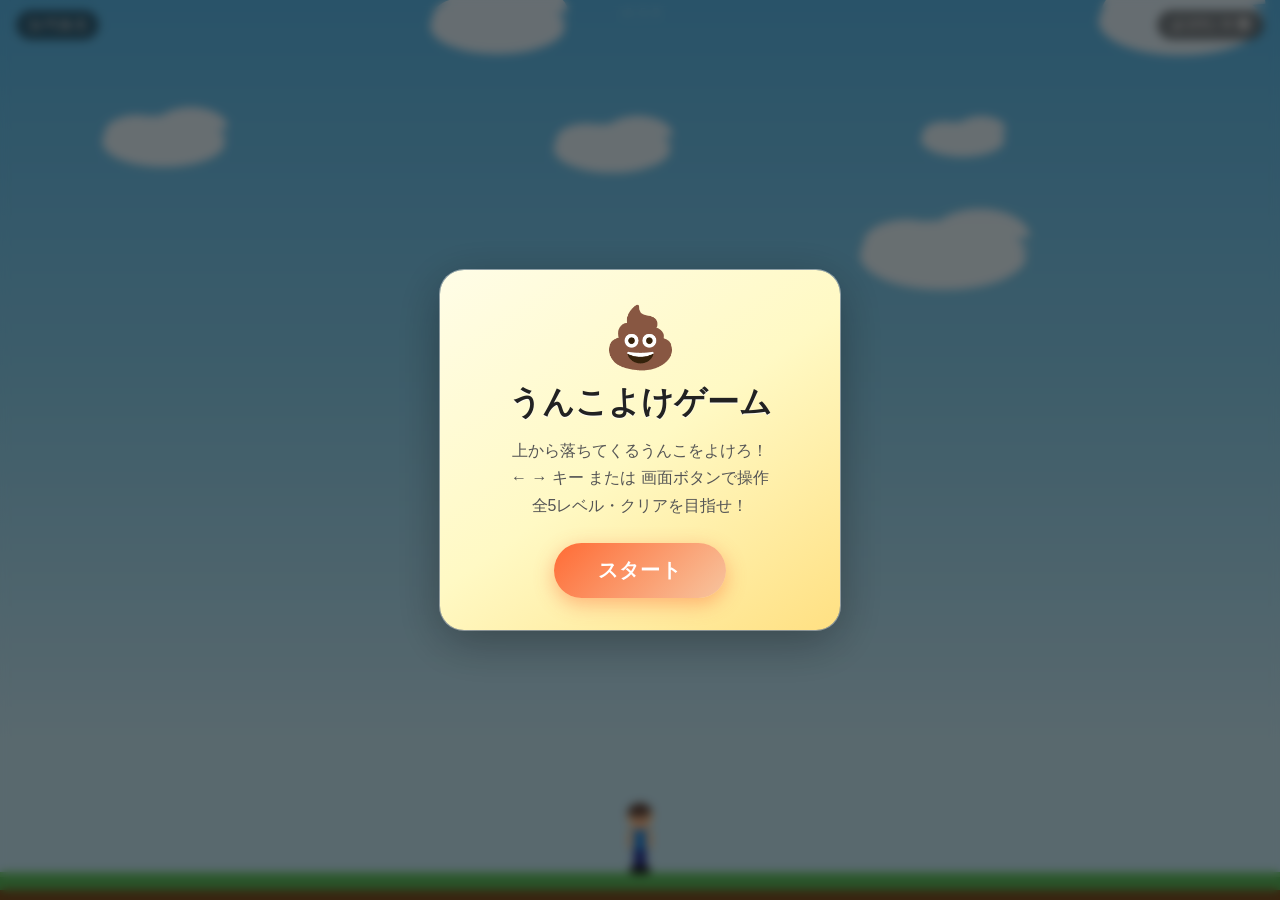
<file: index.html>
<!DOCTYPE html>
<html lang="ja">
<head>
  <meta charset="UTF-8">
  <meta name="viewport" content="width=device-width, initial-scale=1.0, user-scalable=no, viewport-fit=cover">
  <meta name="mobile-web-app-capable" content="yes">
  <meta name="apple-mobile-web-app-capable" content="yes">
  <meta name="apple-mobile-web-app-status-bar-style" content="black-translucent">
  <meta name="apple-mobile-web-app-title" content="うんこよけ">
  <meta name="theme-color" content="#87CEEB">
  <title>💩 うんこよけゲーム</title>
  <link rel="manifest" href="manifest.json">
  <!-- iOS: must be PNG (SVG not supported) -->
  <link rel="apple-touch-icon" sizes="180x180" href="icons/apple-touch-icon.png">
  <link rel="stylesheet" href="style.css">
</head>
<body>
  <div id="game-container">
    <canvas id="gameCanvas"></canvas>

    <!-- HUD -->
    <div id="hud">
      <span class="hud-item" id="level-display">レベル 1</span>
      <span class="hud-item" id="score-display">よけた: 0 個</span>
    </div>

    <!-- Touch Controls removed: tap left/right half of screen bottom to move -->
    <img id="player-gif" src="IMG_8981.gif" style="position:absolute;display:none;pointer-events:none;image-rendering:auto;">

    <!-- Overlay (Start / Level Up / Game Over / Win) -->
    <div id="overlay">
      <div id="overlay-content">
        <div id="overlay-emoji">💩</div>
        <h1 id="overlay-title">うんこよけゲーム</h1>
        <p id="overlay-message">上から落ちてくるうんこをよけろ！<br>画面の左半分・右半分をタップして操作<br>全5レベル・クリアを目指せ！</p>
        <button id="overlay-btn">スタート</button>
      </div>
    </div>
  </div>

  <script src="game.js"></script>
</body>
</html>
</file>
<file: style.css>
/* ===== Reset & Base ===== */
*, *::before, *::after {
  box-sizing: border-box;
  margin: 0;
  padding: 0;
}

html, body {
  width: 100%;
  height: 100%;
  overflow: hidden;
  overscroll-behavior: none;
  -webkit-overflow-scrolling: auto;
  touch-action: none;
  -webkit-user-select: none;
  user-select: none;
  font-family: 'Hiragino Kaku Gothic Pro', 'Noto Sans JP', 'Arial', sans-serif;
  background: #87CEEB;
}

/* ===== Game Container =====
   position:fixed + inset:0 is the only reliable way to fill
   the full screen on both iOS and Android (avoids all dvh / fill-available bugs).
*/
#game-container {
  position: fixed;
  inset: 0;
  overflow: hidden;
  background: #87CEEB;
}

/* ===== Canvas ===== */
#gameCanvas {
  position: absolute;
  inset: 0;
  width: 100%;
  height: 100%;
  display: block;
}

/* ===== HUD =====
   Push below the status bar via safe-area-inset-top.
*/
#hud {
  position: absolute;
  top: calc(env(safe-area-inset-top, 0px) + 10px);
  left: 0;
  right: 0;
  display: flex;
  justify-content: space-between;
  padding: 0 16px;
  pointer-events: none;
  z-index: 10;
}

.hud-item {
  background: rgba(0, 0, 0, 0.45);
  color: #fff;
  padding: 6px 14px;
  border-radius: 20px;
  font-size: 14px;
  font-weight: bold;
  letter-spacing: 0.3px;
  text-shadow: 0 1px 3px rgba(0, 0, 0, 0.5);
  backdrop-filter: blur(6px);
  -webkit-backdrop-filter: blur(6px);
  white-space: nowrap;
}


/* ===== Overlay ===== */
#overlay {
  position: absolute;
  inset: 0;
  background: rgba(0, 0, 0, 0.55);
  display: flex;
  align-items: center;
  justify-content: center;
  z-index: 100;
  backdrop-filter: blur(5px);
  -webkit-backdrop-filter: blur(5px);
}

#overlay.hidden {
  display: none;
}

#overlay-content {
  background: linear-gradient(145deg, #fffde7, #fff9c4, #ffe082);
  border-radius: 24px;
  padding: 32px 40px;
  text-align: center;
  max-width: min(400px, 88vw);
  width: 100%;
  box-shadow: 0 12px 48px rgba(0, 0, 0, 0.3), 0 0 0 1px rgba(255, 255, 255, 0.5);
  animation: overlayPop 0.3s cubic-bezier(0.34, 1.56, 0.64, 1);
}

@keyframes overlayPop {
  from { transform: scale(0.75); opacity: 0; }
  to   { transform: scale(1);    opacity: 1; }
}

#overlay-emoji {
  font-size: 60px;
  margin-bottom: 8px;
  animation: bounce 1.2s ease-in-out infinite;
}

@keyframes bounce {
  0%, 100% { transform: translateY(0); }
  50%       { transform: translateY(-10px); }
}

#overlay-title {
  font-size: clamp(22px, 6vw, 32px);
  font-weight: 900;
  color: #222;
  margin-bottom: 12px;
  text-shadow: 0 1px 0 rgba(255,255,255,0.8);
}

#overlay-message {
  font-size: clamp(13px, 4vw, 16px);
  color: #555;
  margin-bottom: 24px;
  line-height: 1.7;
}

#overlay-btn {
  background: linear-gradient(135deg, #ff6b35, #f7c59f);
  color: #fff;
  border: none;
  padding: 14px 44px;
  border-radius: 50px;
  font-size: 20px;
  font-weight: bold;
  cursor: pointer;
  box-shadow: 0 6px 20px rgba(255, 107, 53, 0.45);
  transition: transform 0.1s ease, box-shadow 0.1s ease;
  letter-spacing: 1px;
  -webkit-tap-highlight-color: transparent;
}

#overlay-btn:active {
  transform: translateY(1px);
  box-shadow: 0 3px 12px rgba(255, 107, 53, 0.4);
}

/* ===== Screen shake on game over ===== */
@keyframes shake {
  0%, 100% { transform: translateX(0); }
  15%       { transform: translateX(-8px) rotate(-1deg); }
  30%       { transform: translateX( 8px) rotate( 1deg); }
  45%       { transform: translateX(-6px); }
  60%       { transform: translateX( 6px); }
  75%       { transform: translateX(-3px); }
  90%       { transform: translateX( 3px); }
}

#game-container.shake {
  animation: shake 0.5s ease;
}
</file>
